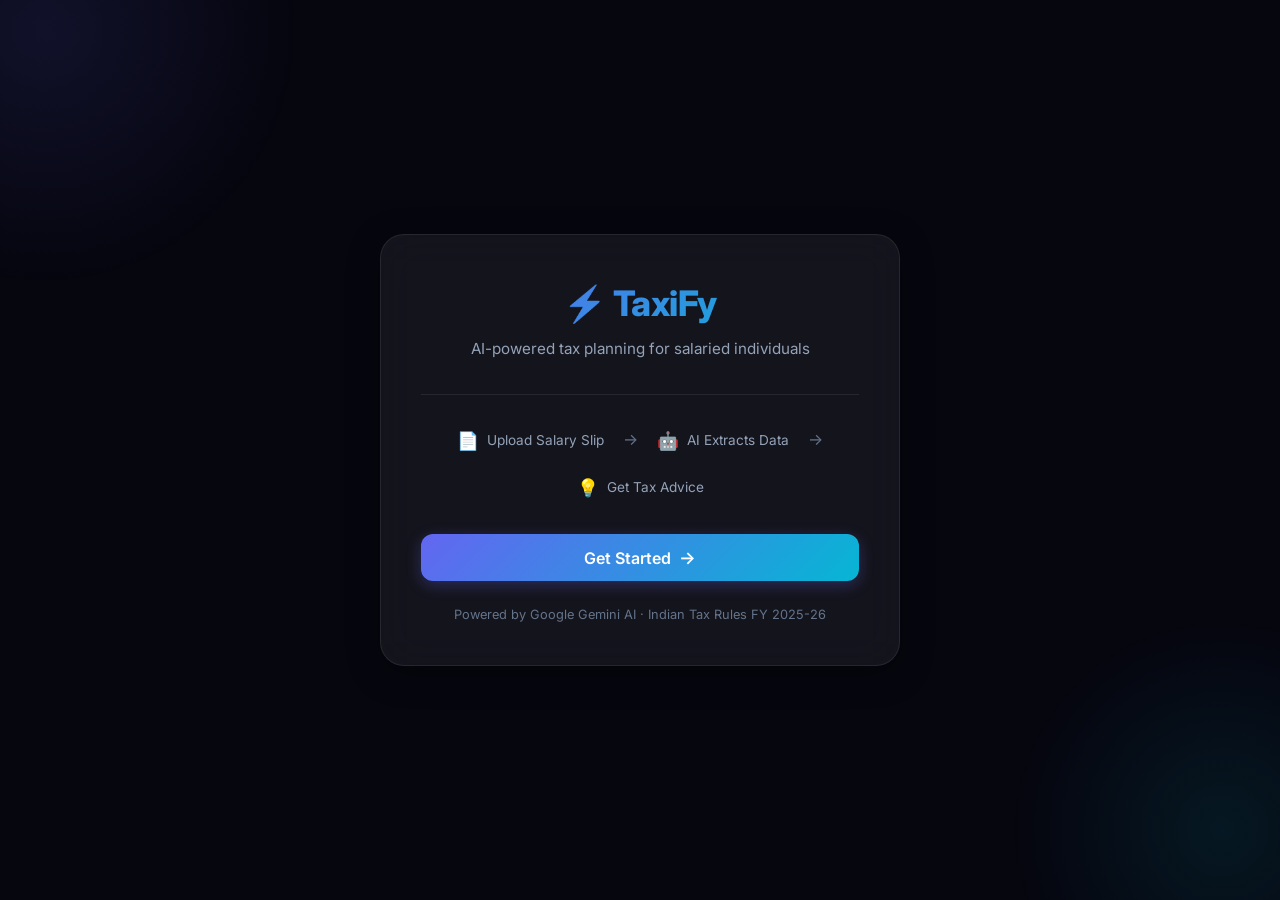
<file: templates/index.html>
<!DOCTYPE html>
<html lang="en">
<head>
    <meta charset="UTF-8">
    <meta name="viewport" content="width=device-width, initial-scale=1.0">
    <title>TaxiFy — AI-Powered Tax Planning</title>
    <meta name="description" content="TaxiFy is your AI-powered tax planning assistant for Indian salaried individuals. Upload your salary slip and get personalized tax advice.">
    <link rel="stylesheet" href="/static/style.css">
</head>
<body>
    <div class="bg-mesh"></div>
    <div class="page-wrapper">
        <div class="glass-card" style="text-align: center;">
            <div class="brand">
                <div class="brand-logo">
                    <span class="logo-icon">⚡</span>TaxiFy
                </div>
                <p class="brand-tagline">AI-powered tax planning for salaried individuals</p>
            </div>
            <div class="divider"></div>
            <div style="margin: 2rem 0;">
                <div style="display: flex; gap: 1.2rem; justify-content: center; margin-bottom: 1.5rem; flex-wrap: wrap;">
                    <div style="display: flex; align-items: center; gap: 0.5rem; color: var(--text-secondary); font-size: 0.85rem;">
                        <span style="color: var(--accent-primary); font-size: 1.1rem;">📄</span> Upload Salary Slip
                    </div>
                    <div style="color: var(--text-muted);">→</div>
                    <div style="display: flex; align-items: center; gap: 0.5rem; color: var(--text-secondary); font-size: 0.85rem;">
                        <span style="color: var(--accent-primary); font-size: 1.1rem;">🤖</span> AI Extracts Data
                    </div>
                    <div style="color: var(--text-muted);">→</div>
                    <div style="display: flex; align-items: center; gap: 0.5rem; color: var(--text-secondary); font-size: 0.85rem;">
                        <span style="color: var(--accent-primary); font-size: 1.1rem;">💡</span> Get Tax Advice
                    </div>
                </div>
            </div>
            <form action="/upload" method="get">
                <button class="btn btn-primary btn-full" type="submit">
                    Get Started
                    <span style="font-size: 1.1rem;">→</span>
                </button>
            </form>
            <p style="margin-top: 1.5rem; font-size: 0.8rem; color: var(--text-muted);">
                Powered by Google Gemini AI · Indian Tax Rules FY 2025-26
            </p>
        </div>
    </div>
</body>
</html>
</file>
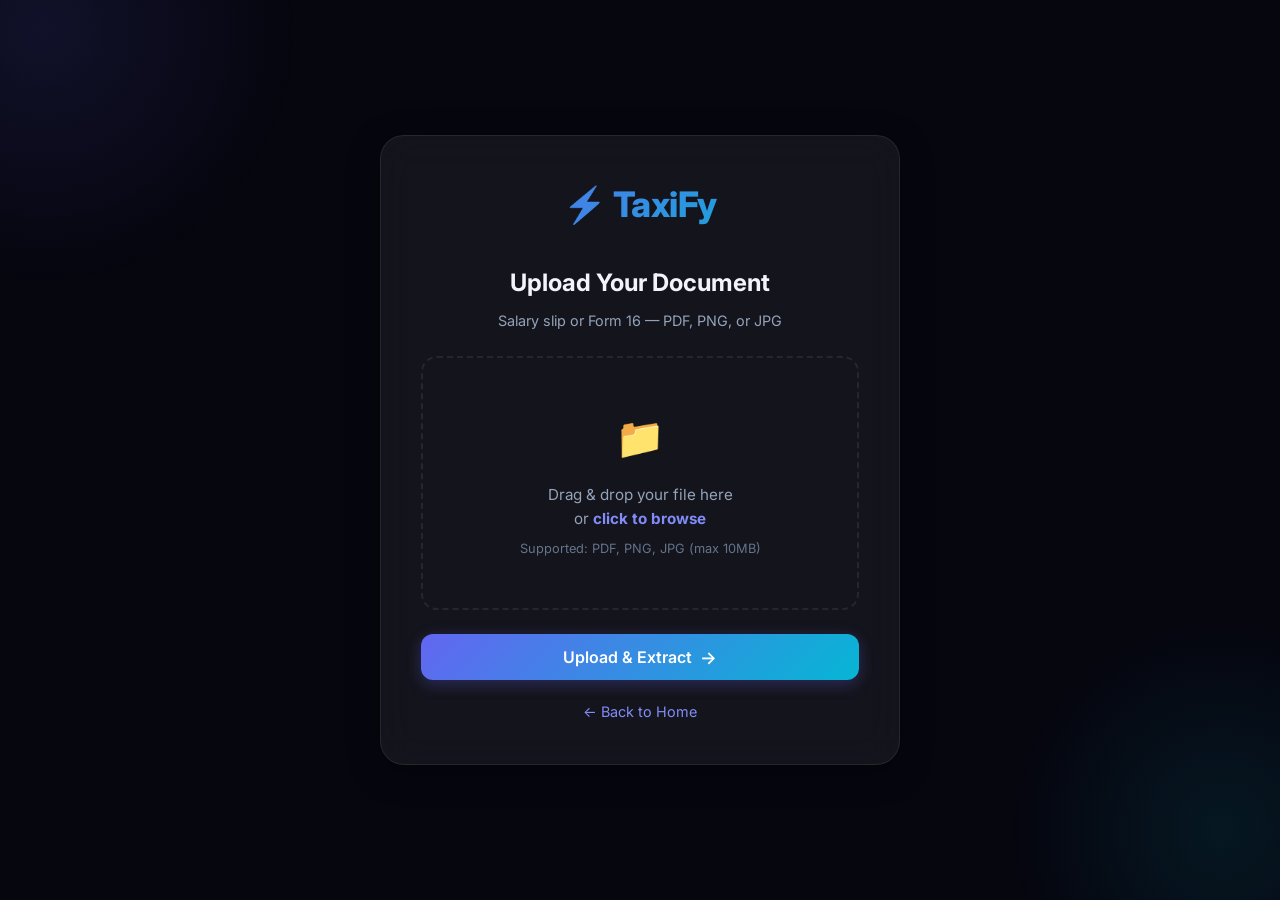
<file: templates/upload.html>
<!DOCTYPE html>
<html lang="en">
<head>
    <meta charset="UTF-8">
    <meta name="viewport" content="width=device-width, initial-scale=1.0">
    <title>Upload Document | TaxiFy</title>
    <meta name="description" content="Upload your salary slip or Form 16 PDF to get AI-powered tax calculations and advice.">
    <link rel="stylesheet" href="/static/style.css">
</head>
<body>
    <div class="bg-mesh"></div>
    <div class="page-wrapper">
        <div class="glass-card" style="text-align: center;">
            <div class="brand">
                <div class="brand-logo">
                    <span class="logo-icon">⚡</span>TaxiFy
                </div>
            </div>
            <h1 class="section-title">Upload Your Document</h1>
            <p class="section-subtitle">Salary slip or Form 16 — PDF, PNG, or JPG</p>
            <form action="/upload" method="post" enctype="multipart/form-data" id="upload-form">
                <div class="upload-zone" id="upload-zone">
                    <span class="upload-icon">📁</span>
                    <div class="upload-text">
                        Drag & drop your file here<br>
                        or <strong>click to browse</strong>
                    </div>
                    <div class="upload-hint">Supported: PDF, PNG, JPG (max 10MB)</div>
                    <input type="file" name="file" id="file-input" accept="application/pdf,image/png,image/jpeg,image/jpg" required>
                    <div class="file-name" id="file-name"></div>
                </div>
                <button class="btn btn-primary btn-full" type="submit" id="upload-btn" disabled>
                    Upload & Extract
                    <span style="font-size: 1.1rem;">→</span>
                </button>
            </form>
            <a class="link" href="/" style="display: inline-block; margin-top: 1.2rem;">← Back to Home</a>
        </div>
    </div>
    <script>
        const zone = document.getElementById('upload-zone');
        const fileInput = document.getElementById('file-input');
        const fileName = document.getElementById('file-name');
        const uploadBtn = document.getElementById('upload-btn');

        fileInput.addEventListener('change', function() {
            if (this.files.length > 0) {
                fileName.textContent = '✅ ' + this.files[0].name;
                fileName.style.display = 'block';
                uploadBtn.disabled = false;
            }
        });

        zone.addEventListener('dragover', (e) => {
            e.preventDefault();
            zone.classList.add('dragover');
        });

        zone.addEventListener('dragleave', () => {
            zone.classList.remove('dragover');
        });

        zone.addEventListener('drop', (e) => {
            e.preventDefault();
            zone.classList.remove('dragover');
            if (e.dataTransfer.files.length > 0) {
                fileInput.files = e.dataTransfer.files;
                fileName.textContent = '✅ ' + e.dataTransfer.files[0].name;
                fileName.style.display = 'block';
                uploadBtn.disabled = false;
            }
        });

        // Show loading state on submit
        document.getElementById('upload-form').addEventListener('submit', function() {
            uploadBtn.innerHTML = '<span class="spinner"></span> Extracting with AI...';
            uploadBtn.disabled = true;
        });
    </script>
</body>
</html>
</file>
<file: static/style.css>
/* ============================================================
   TaxiFy — Premium Design System
   ============================================================ */

@import url('https://fonts.googleapis.com/css2?family=Inter:wght@300;400;500;600;700;800&display=swap');

/* --- CSS Variables --- */
:root {
    --bg-primary: #06060f;
    --bg-secondary: #0d0d1a;
    --bg-card: rgba(255, 255, 255, 0.04);
    --bg-card-hover: rgba(255, 255, 255, 0.07);
    --bg-glass: rgba(255, 255, 255, 0.06);
    --border-glass: rgba(255, 255, 255, 0.08);
    --border-glass-hover: rgba(255, 255, 255, 0.15);

    --accent-primary: #6366f1;
    --accent-secondary: #06b6d4;
    --accent-gradient: linear-gradient(135deg, #6366f1 0%, #06b6d4 100%);
    --accent-gradient-hover: linear-gradient(135deg, #818cf8 0%, #22d3ee 100%);
    --accent-glow: rgba(99, 102, 241, 0.3);
    --accent-green: #10b981;
    --accent-green-glow: rgba(16, 185, 129, 0.3);
    --accent-red: #ef4444;

    --text-primary: #f1f5f9;
    --text-secondary: #94a3b8;
    --text-muted: #64748b;
    --text-accent: #818cf8;

    --radius-sm: 8px;
    --radius-md: 12px;
    --radius-lg: 16px;
    --radius-xl: 24px;

    --shadow-sm: 0 2px 8px rgba(0, 0, 0, 0.3);
    --shadow-md: 0 8px 32px rgba(0, 0, 0, 0.4);
    --shadow-lg: 0 16px 48px rgba(0, 0, 0, 0.5);
    --shadow-glow: 0 0 40px var(--accent-glow);

    --transition-fast: 0.15s ease;
    --transition-normal: 0.3s ease;
    --transition-slow: 0.5s ease;
}

/* --- Reset & Base --- */
*, *::before, *::after {
    box-sizing: border-box;
    margin: 0;
    padding: 0;
}

html {
    scroll-behavior: smooth;
}

body {
    font-family: 'Inter', -apple-system, BlinkMacSystemFont, 'Segoe UI', sans-serif;
    background: var(--bg-primary);
    color: var(--text-primary);
    min-height: 100vh;
    line-height: 1.6;
    overflow-x: hidden;
    -webkit-font-smoothing: antialiased;
    -moz-osx-font-smoothing: grayscale;
}

/* --- Animated Background --- */
.bg-mesh {
    position: fixed;
    top: 0;
    left: 0;
    width: 100%;
    height: 100%;
    z-index: 0;
    pointer-events: none;
    overflow: hidden;
}

.bg-mesh::before {
    content: '';
    position: absolute;
    top: -30%;
    left: -20%;
    width: 600px;
    height: 600px;
    background: radial-gradient(circle, rgba(99, 102, 241, 0.12) 0%, transparent 60%);
    animation: float-orb 15s ease-in-out infinite;
}

.bg-mesh::after {
    content: '';
    position: absolute;
    bottom: -20%;
    right: -15%;
    width: 500px;
    height: 500px;
    background: radial-gradient(circle, rgba(6, 182, 212, 0.1) 0%, transparent 60%);
    animation: float-orb 18s ease-in-out infinite reverse;
}

@keyframes float-orb {
    0%, 100% { transform: translate(0, 0) scale(1); }
    33% { transform: translate(50px, -80px) scale(1.1); }
    66% { transform: translate(-30px, 40px) scale(0.95); }
}

/* --- Layout --- */
.page-wrapper {
    position: relative;
    z-index: 1;
    display: flex;
    flex-direction: column;
    align-items: center;
    justify-content: center;
    min-height: 100vh;
    padding: 2rem 1.5rem;
}

.page-wrapper.top-aligned {
    justify-content: flex-start;
    padding-top: 3rem;
}

/* --- Glass Card --- */
.glass-card {
    background: var(--bg-glass);
    backdrop-filter: blur(20px);
    -webkit-backdrop-filter: blur(20px);
    border: 1px solid var(--border-glass);
    border-radius: var(--radius-xl);
    padding: 2.5rem;
    width: 100%;
    max-width: 520px;
    box-shadow: var(--shadow-md);
    animation: card-enter 0.6s ease-out;
}

.glass-card.wide {
    max-width: 680px;
}

@keyframes card-enter {
    from {
        opacity: 0;
        transform: translateY(20px) scale(0.98);
    }
    to {
        opacity: 1;
        transform: translateY(0) scale(1);
    }
}

/* --- Logo / Brand --- */
.brand {
    text-align: center;
    margin-bottom: 2rem;
}

.brand-logo {
    font-size: 2.2rem;
    font-weight: 800;
    background: var(--accent-gradient);
    -webkit-background-clip: text;
    -webkit-text-fill-color: transparent;
    background-clip: text;
    letter-spacing: -0.5px;
}

.brand-logo .logo-icon {
    display: inline-block;
    margin-right: 6px;
}

.brand-tagline {
    color: var(--text-secondary);
    font-size: 0.95rem;
    margin-top: 0.4rem;
    font-weight: 400;
}

/* --- Headings --- */
.section-title {
    font-size: 1.5rem;
    font-weight: 700;
    color: var(--text-primary);
    margin-bottom: 0.4rem;
}

.section-subtitle {
    color: var(--text-secondary);
    font-size: 0.9rem;
    margin-bottom: 1.5rem;
}

/* --- Buttons --- */
.btn {
    display: inline-flex;
    align-items: center;
    justify-content: center;
    gap: 0.5rem;
    padding: 0.8rem 1.8rem;
    border: none;
    border-radius: var(--radius-md);
    font-family: inherit;
    font-size: 1rem;
    font-weight: 600;
    cursor: pointer;
    transition: all var(--transition-normal);
    text-decoration: none;
    position: relative;
    overflow: hidden;
}

.btn-primary {
    background: var(--accent-gradient);
    color: #fff;
    box-shadow: 0 4px 15px var(--accent-glow);
}

.btn-primary:hover {
    background: var(--accent-gradient-hover);
    box-shadow: 0 6px 25px var(--accent-glow);
    transform: translateY(-2px);
}

.btn-primary:active {
    transform: translateY(0);
}

.btn-secondary {
    background: var(--bg-card);
    color: var(--text-primary);
    border: 1px solid var(--border-glass);
}

.btn-secondary:hover {
    background: var(--bg-card-hover);
    border-color: var(--border-glass-hover);
    transform: translateY(-2px);
}

.btn-full {
    width: 100%;
}

/* --- Forms --- */
.form-group {
    margin-bottom: 1.2rem;
}

.form-label {
    display: block;
    font-size: 0.85rem;
    font-weight: 500;
    color: var(--text-secondary);
    margin-bottom: 0.4rem;
    letter-spacing: 0.3px;
}

.form-input {
    width: 100%;
    padding: 0.75rem 1rem;
    background: rgba(255, 255, 255, 0.04);
    border: 1px solid var(--border-glass);
    border-radius: var(--radius-sm);
    color: var(--text-primary);
    font-family: inherit;
    font-size: 0.95rem;
    transition: all var(--transition-fast);
    outline: none;
}

.form-input:focus {
    border-color: var(--accent-primary);
    box-shadow: 0 0 0 3px rgba(99, 102, 241, 0.15);
    background: rgba(255, 255, 255, 0.06);
}

.form-input::placeholder {
    color: var(--text-muted);
}

/* --- Radio Buttons --- */
.radio-group {
    display: flex;
    gap: 1rem;
    margin: 1.2rem 0;
}

.radio-option {
    flex: 1;
    position: relative;
}

.radio-option input[type="radio"] {
    position: absolute;
    opacity: 0;
    pointer-events: none;
}

.radio-option label {
    display: flex;
    align-items: center;
    justify-content: center;
    padding: 0.7rem 1rem;
    border-radius: var(--radius-sm);
    border: 1px solid var(--border-glass);
    background: var(--bg-card);
    color: var(--text-secondary);
    font-weight: 500;
    font-size: 0.9rem;
    cursor: pointer;
    transition: all var(--transition-fast);
}

.radio-option input[type="radio"]:checked + label {
    background: rgba(99, 102, 241, 0.15);
    border-color: var(--accent-primary);
    color: var(--text-accent);
    box-shadow: 0 0 12px rgba(99, 102, 241, 0.1);
}

.radio-option label:hover {
    border-color: var(--border-glass-hover);
    background: var(--bg-card-hover);
}

/* --- File Upload --- */
.upload-zone {
    border: 2px dashed var(--border-glass);
    border-radius: var(--radius-lg);
    padding: 3rem 2rem;
    text-align: center;
    transition: all var(--transition-normal);
    cursor: pointer;
    margin-bottom: 1.5rem;
    position: relative;
}

.upload-zone:hover {
    border-color: var(--accent-primary);
    background: rgba(99, 102, 241, 0.05);
}

.upload-zone.dragover {
    border-color: var(--accent-secondary);
    background: rgba(6, 182, 212, 0.08);
}

.upload-icon {
    font-size: 2.5rem;
    margin-bottom: 0.8rem;
    display: block;
}

.upload-text {
    color: var(--text-secondary);
    font-size: 0.95rem;
}

.upload-text strong {
    color: var(--text-accent);
}

.upload-hint {
    font-size: 0.8rem;
    color: var(--text-muted);
    margin-top: 0.5rem;
}

.upload-zone input[type="file"] {
    position: absolute;
    inset: 0;
    opacity: 0;
    cursor: pointer;
}

.file-name {
    margin-top: 0.8rem;
    color: var(--accent-green);
    font-size: 0.9rem;
    font-weight: 500;
    display: none;
}

/* --- Result Cards --- */
.results-grid {
    display: grid;
    grid-template-columns: 1fr 1fr;
    gap: 1.2rem;
    margin: 1.5rem 0;
}

.result-card {
    background: var(--bg-card);
    border: 1px solid var(--border-glass);
    border-radius: var(--radius-lg);
    padding: 1.5rem;
    text-align: center;
    transition: all var(--transition-normal);
}

.result-card:hover {
    border-color: var(--border-glass-hover);
    background: var(--bg-card-hover);
}

.result-card.selected {
    border-color: var(--accent-primary);
    box-shadow: 0 0 20px rgba(99, 102, 241, 0.1);
}

.result-card.best {
    border-color: var(--accent-green);
    box-shadow: 0 0 20px var(--accent-green-glow);
}

.result-regime {
    font-size: 0.85rem;
    font-weight: 600;
    text-transform: uppercase;
    letter-spacing: 1px;
    color: var(--text-secondary);
    margin-bottom: 0.6rem;
}

.result-amount {
    font-size: 1.8rem;
    font-weight: 800;
    background: var(--accent-gradient);
    -webkit-background-clip: text;
    -webkit-text-fill-color: transparent;
    background-clip: text;
    margin-bottom: 0.6rem;
}

.badge {
    display: inline-block;
    padding: 0.25rem 0.75rem;
    border-radius: 20px;
    font-size: 0.75rem;
    font-weight: 600;
    letter-spacing: 0.3px;
}

.badge-selected {
    background: rgba(99, 102, 241, 0.15);
    color: var(--text-accent);
}

.badge-best {
    background: rgba(16, 185, 129, 0.15);
    color: var(--accent-green);
}

/* --- Chat / Advisor --- */
.chat-container {
    max-height: 55vh;
    overflow-y: auto;
    margin-bottom: 1.5rem;
    padding-right: 0.5rem;
    scroll-behavior: smooth;
}

.chat-container::-webkit-scrollbar {
    width: 4px;
}

.chat-container::-webkit-scrollbar-track {
    background: transparent;
}

.chat-container::-webkit-scrollbar-thumb {
    background: var(--border-glass);
    border-radius: 4px;
}

.chat-bubble {
    border-radius: var(--radius-md);
    padding: 1rem 1.2rem;
    margin-bottom: 0.8rem;
    animation: bubble-enter 0.3s ease-out;
    font-size: 0.95rem;
    line-height: 1.7;
}

@keyframes bubble-enter {
    from { opacity: 0; transform: translateY(8px); }
    to { opacity: 1; transform: translateY(0); }
}

.chat-bubble.advisor {
    background: rgba(99, 102, 241, 0.08);
    border: 1px solid rgba(99, 102, 241, 0.15);
    border-left: 3px solid var(--accent-primary);
}

.chat-bubble.user {
    background: rgba(255, 255, 255, 0.04);
    border: 1px solid var(--border-glass);
    border-left: 3px solid var(--text-muted);
}

.chat-label {
    font-size: 0.7rem;
    font-weight: 700;
    text-transform: uppercase;
    letter-spacing: 0.8px;
    margin-bottom: 0.4rem;
    opacity: 0.6;
}

.chat-bubble.advisor .chat-label {
    color: var(--accent-primary);
}

.chat-bubble.user .chat-label {
    color: var(--text-muted);
}

/* Chat markdown formatting */
.chat-bubble h1, .chat-bubble h2, .chat-bubble h3 {
    color: var(--text-primary);
    margin: 0.8rem 0 0.4rem;
}

.chat-bubble h1 { font-size: 1.1rem; }
.chat-bubble h2 { font-size: 1rem; }
.chat-bubble h3 { font-size: 0.95rem; }

.chat-bubble ul, .chat-bubble ol {
    padding-left: 1.2rem;
    margin: 0.5rem 0;
}

.chat-bubble li {
    margin-bottom: 0.3rem;
}

.chat-bubble strong {
    color: var(--text-primary);
}

.chat-bubble p {
    margin: 0.4rem 0;
}

.chat-input-row {
    display: flex;
    gap: 0.5rem;
}

.chat-input-row .form-input {
    flex: 1;
}

.chat-input-row .btn {
    flex-shrink: 0;
}

.empty-chat {
    text-align: center;
    color: var(--text-muted);
    padding: 2.5rem 1rem;
    font-style: italic;
    font-size: 0.9rem;
}

/* --- Error Pages --- */
.error-code {
    font-size: 5rem;
    font-weight: 800;
    background: var(--accent-gradient);
    -webkit-background-clip: text;
    -webkit-text-fill-color: transparent;
    background-clip: text;
    line-height: 1;
    margin-bottom: 0.5rem;
}

.error-title {
    font-size: 1.4rem;
    font-weight: 600;
    color: var(--text-primary);
    margin-bottom: 0.5rem;
}

.error-desc {
    color: var(--text-secondary);
    font-size: 0.95rem;
    margin-bottom: 2rem;
}

/* --- Links --- */
.link {
    color: var(--text-accent);
    text-decoration: none;
    font-size: 0.9rem;
    transition: color var(--transition-fast);
}

.link:hover {
    color: var(--accent-secondary);
    text-decoration: underline;
}

/* --- Actions Row --- */
.actions-row {
    display: flex;
    gap: 0.8rem;
    margin-top: 1.5rem;
}

.actions-row .btn {
    flex: 1;
}

/* --- Divider --- */
.divider {
    height: 1px;
    background: var(--border-glass);
    margin: 1.5rem 0;
}

/* --- Form Grid (2 columns) --- */
.form-grid {
    display: grid;
    grid-template-columns: 1fr 1fr;
    gap: 0.8rem 1.2rem;
}

.form-grid .form-group.full-width {
    grid-column: 1 / -1;
}

/* --- Responsive --- */
@media (max-width: 640px) {
    .glass-card {
        padding: 1.8rem 1.4rem;
        border-radius: var(--radius-lg);
    }

    .brand-logo {
        font-size: 1.8rem;
    }

    .results-grid {
        grid-template-columns: 1fr;
    }

    .form-grid {
        grid-template-columns: 1fr;
    }

    .actions-row {
        flex-direction: column;
    }

    .result-amount {
        font-size: 1.5rem;
    }

    .radio-group {
        flex-direction: column;
        gap: 0.5rem;
    }
}

/* --- Loading Spinner --- */
.spinner {
    display: inline-block;
    width: 18px;
    height: 18px;
    border: 2px solid rgba(255,255,255,0.3);
    border-radius: 50%;
    border-top-color: #fff;
    animation: spin 0.6s linear infinite;
}

@keyframes spin {
    to { transform: rotate(360deg); }
}

/* --- Pulse animation for badges --- */
@keyframes pulse-glow {
    0%, 100% { box-shadow: 0 0 8px var(--accent-green-glow); }
    50% { box-shadow: 0 0 20px var(--accent-green-glow); }
}

.badge-best {
    animation: pulse-glow 2s ease-in-out infinite;
}
</file>
